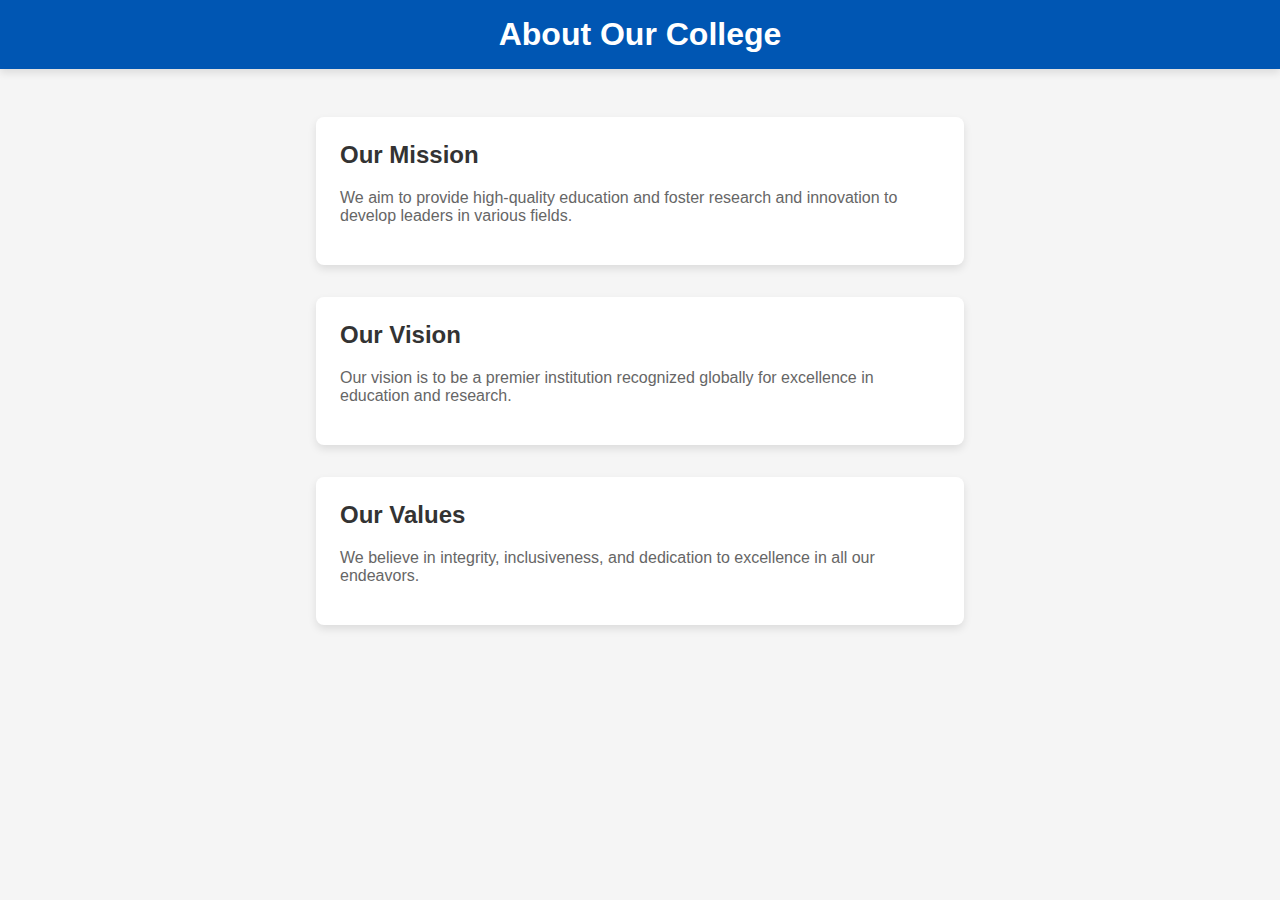
<file: about.html>
<!DOCTYPE html>
<html lang="en">
<head>
    <meta charset="UTF-8">
    <meta name="viewport" content="width=device-width, initial-scale=1.0">
    <title>About Our College</title>
    <link rel="stylesheet" href="about.css">
</head>
<body>
    <header>
        <h1>About Our College</h1>
    </header>
    <section class="about-container">
        <div class="about-content">
            <h2>Our Mission</h2>
            <p>We aim to provide high-quality education and foster research and innovation to develop leaders in various fields.</p>
        </div>
        <div class="about-content">
            <h2>Our Vision</h2>
            <p>Our vision is to be a premier institution recognized globally for excellence in education and research.</p>
        </div>
        <div class="about-content">
            <h2>Our Values</h2>
            <p>We believe in integrity, inclusiveness, and dedication to excellence in all our endeavors.</p>
        </div>
    </section>
    <script src="about.js"></script>
</body>
</html>
</file>
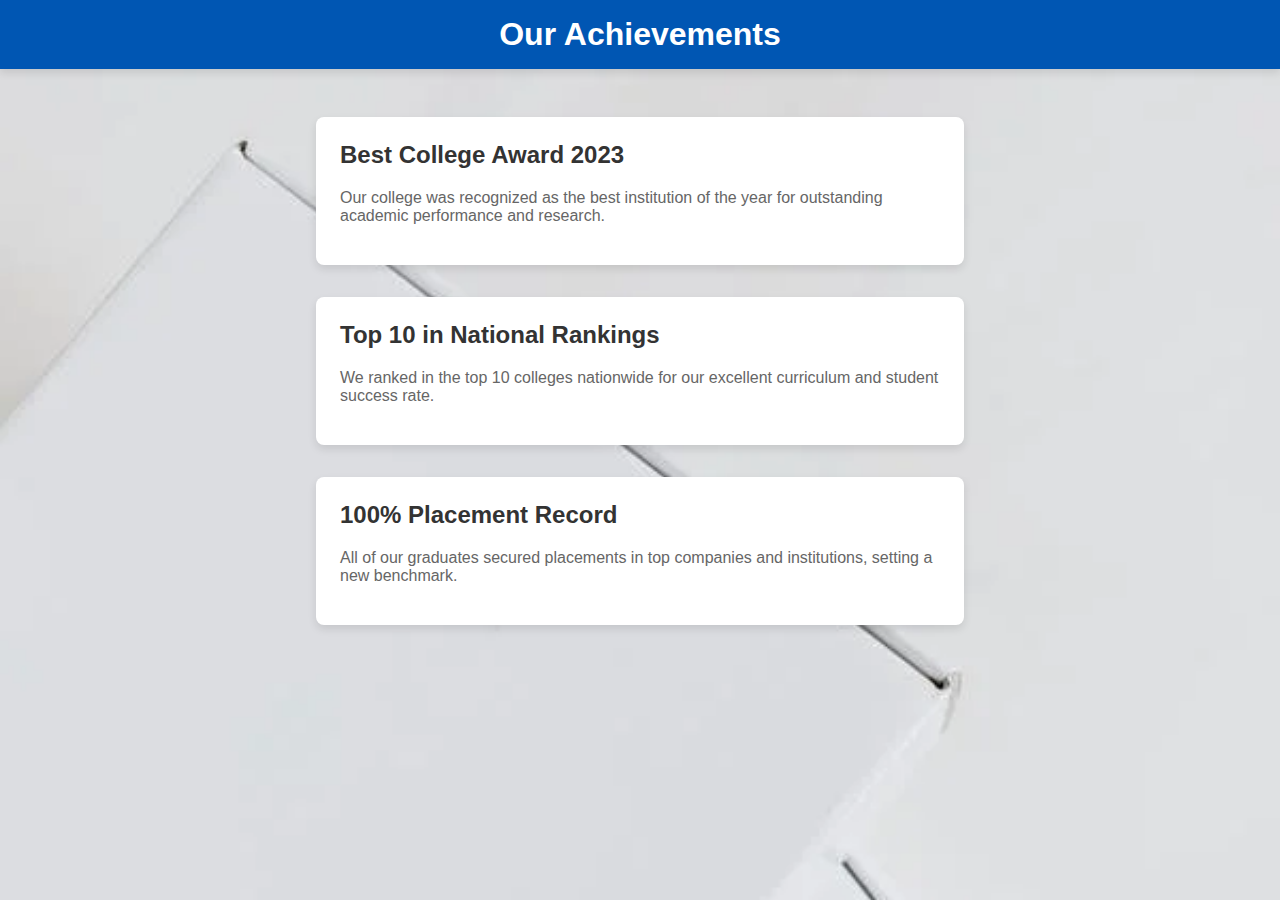
<file: achievements.html>
<!DOCTYPE html>
<html lang="en">
<head>
    <meta charset="UTF-8">
    <meta name="viewport" content="width=device-width, initial-scale=1.0">
    <title>College Achievements</title>
    <link rel="stylesheet" href="achievements.css">
</head>
<body>
    <header>
        <h1>Our Achievements</h1>
    </header>
    <section class="achievements-container">
        <div class="achievement">
            <h2>Best College Award 2023</h2>
            <p>Our college was recognized as the best institution of the year for outstanding academic performance and research.</p>
        </div>
        <div class="achievement">
            <h2>Top 10 in National Rankings</h2>
            <p>We ranked in the top 10 colleges nationwide for our excellent curriculum and student success rate.</p>
        </div>
        <div class="achievement">
            <h2>100% Placement Record</h2>
            <p>All of our graduates secured placements in top companies and institutions, setting a new benchmark.</p>
        </div>
    </section>
    <script src="achievements.js"></script>
</body>
</html>
</file>
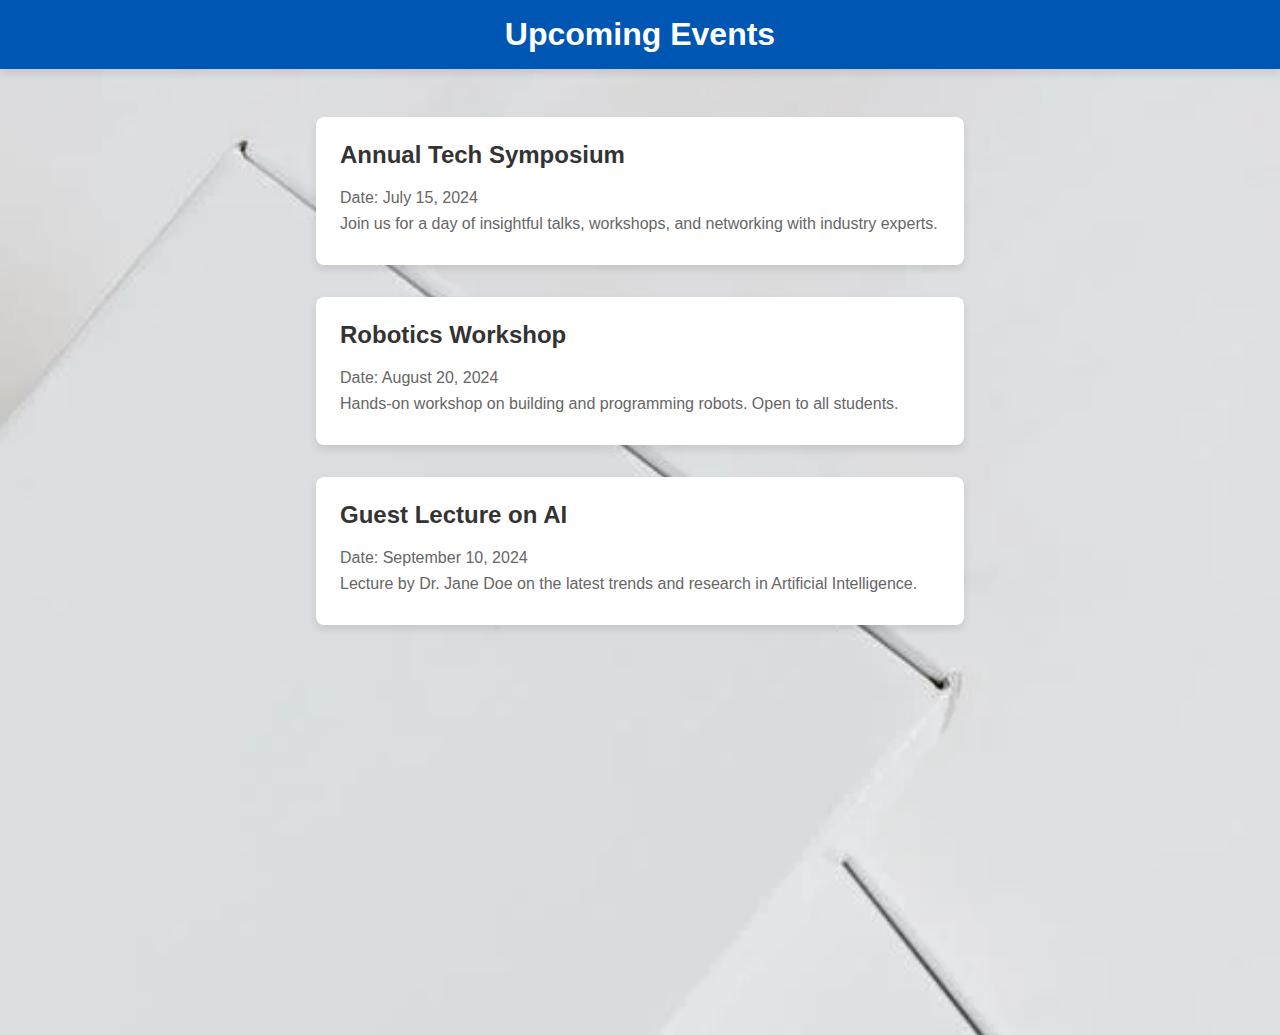
<file: events.html>
<!DOCTYPE html>
<html lang="en">
<head>
    <meta charset="UTF-8">
    <meta name="viewport" content="width=device-width, initial-scale=1.0">
    <title>Events | Engineering College</title>
    <link rel="stylesheet" href="events.css">
</head>
<body>
    <header>
        <h1>Upcoming Events</h1>
    </header>
    <section class="events-container">
        <div class="event">
            <h2>Annual Tech Symposium</h2>
            <p>Date: July 15, 2024</p>
            <p>Join us for a day of insightful talks, workshops, and networking with industry experts.</p>
        </div>
        <div class="event">
            <h2>Robotics Workshop</h2>
            <p>Date: August 20, 2024</p>
            <p>Hands-on workshop on building and programming robots. Open to all students.</p>
        </div>
        <div class="event">
            <h2>Guest Lecture on AI</h2>
            <p>Date: September 10, 2024</p>
            <p>Lecture by Dr. Jane Doe on the latest trends and research in Artificial Intelligence.</p>
        </div>
        <div class="event">
            <h2>Startup Pitch Competition</h2>
            <p>Date: October 5, 2024</p>
            <p>Showcase your startup ideas and compete for funding and mentorship opportunities.</p>
        </div>
        <div class="event">
            <h2>Hackathon 2024</h2>
            <p>Date: November 25-26, 2024</p>
            <p>24-hour coding marathon to solve real-world problems. Prizes for the top teams.</p>
        </div>
    </section>
    <script src="events.js"></script>
</body>
</html>
</file>
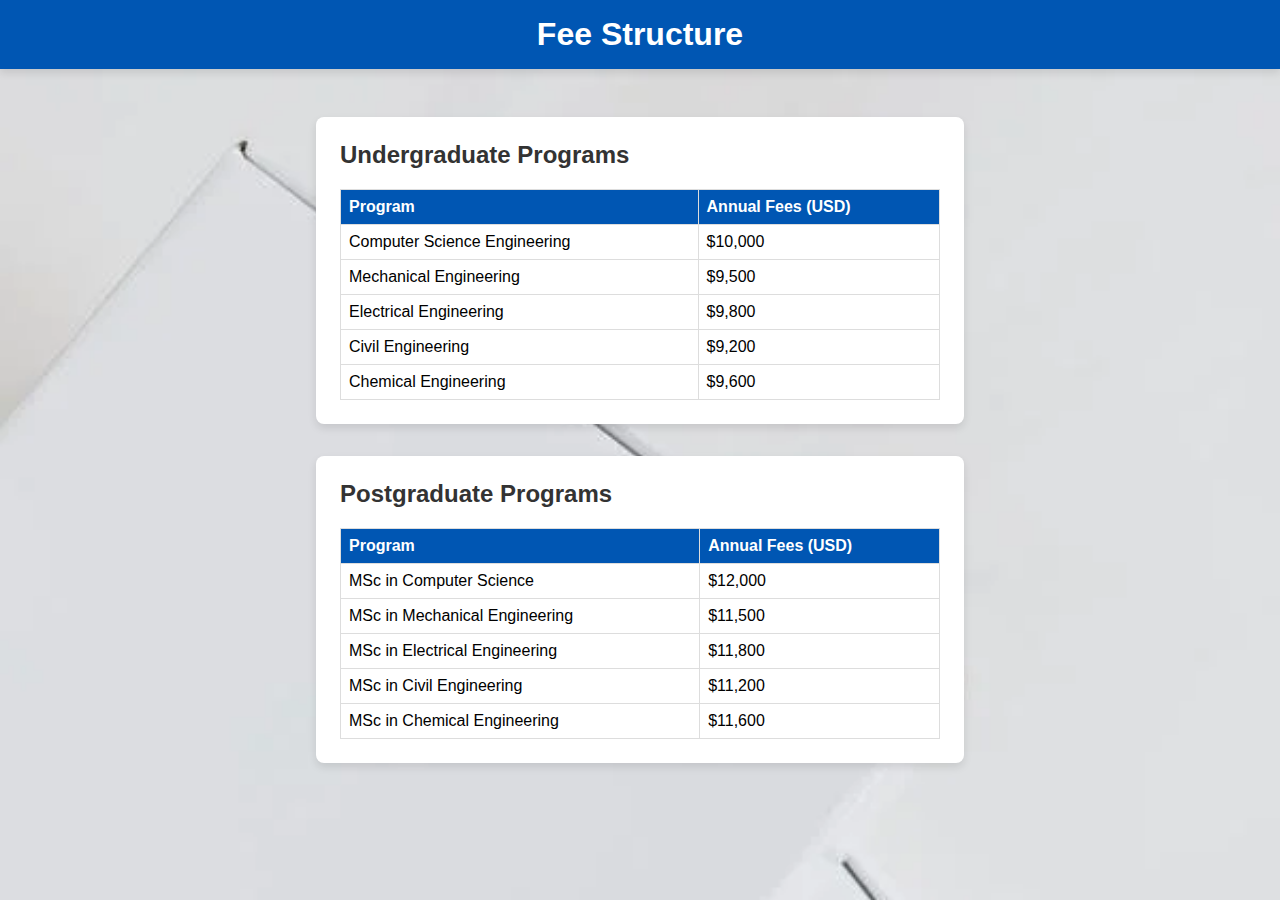
<file: fee-structure.html>
<!DOCTYPE html>
<html lang="en">
<head>
    <meta charset="UTF-8">
    <meta name="viewport" content="width=device-width, initial-scale=1.0">
    <title>Fee Structure | Engineering College</title>
    <link rel="stylesheet" href="fee.css">
</head>
<body>
    <header>
        <h1>Fee Structure</h1>
    </header>
    <section class="fee-container">
        <div class="fee-item">
            <h2>Undergraduate Programs</h2>
            <table>
                <tr>
                    <th>Program</th>
                    <th>Annual Fees (USD)</th>
                </tr>
                <tr>
                    <td>Computer Science Engineering</td>
                    <td>$10,000</td>
                </tr>
                <tr>
                    <td>Mechanical Engineering</td>
                    <td>$9,500</td>
                </tr>
                <tr>
                    <td>Electrical Engineering</td>
                    <td>$9,800</td>
                </tr>
                <tr>
                    <td>Civil Engineering</td>
                    <td>$9,200</td>
                </tr>
                <tr>
                    <td>Chemical Engineering</td>
                    <td>$9,600</td>
                </tr>
            </table>
        </div>
        <div class="fee-item">
            <h2>Postgraduate Programs</h2>
            <table>
                <tr>
                    <th>Program</th>
                    <th>Annual Fees (USD)</th>
                </tr>
                <tr>
                    <td>MSc in Computer Science</td>
                    <td>$12,000</td>
                </tr>
                <tr>
                    <td>MSc in Mechanical Engineering</td>
                    <td>$11,500</td>
                </tr>
                <tr>
                    <td>MSc in Electrical Engineering</td>
                    <td>$11,800</td>
                </tr>
                <tr>
                    <td>MSc in Civil Engineering</td>
                    <td>$11,200</td>
                </tr>
                <tr>
                    <td>MSc in Chemical Engineering</td>
                    <td>$11,600</td>
                </tr>
            </table>
        </div>
    </section>
    <script src="fee.js"></script>
</body>
</html>
</file>
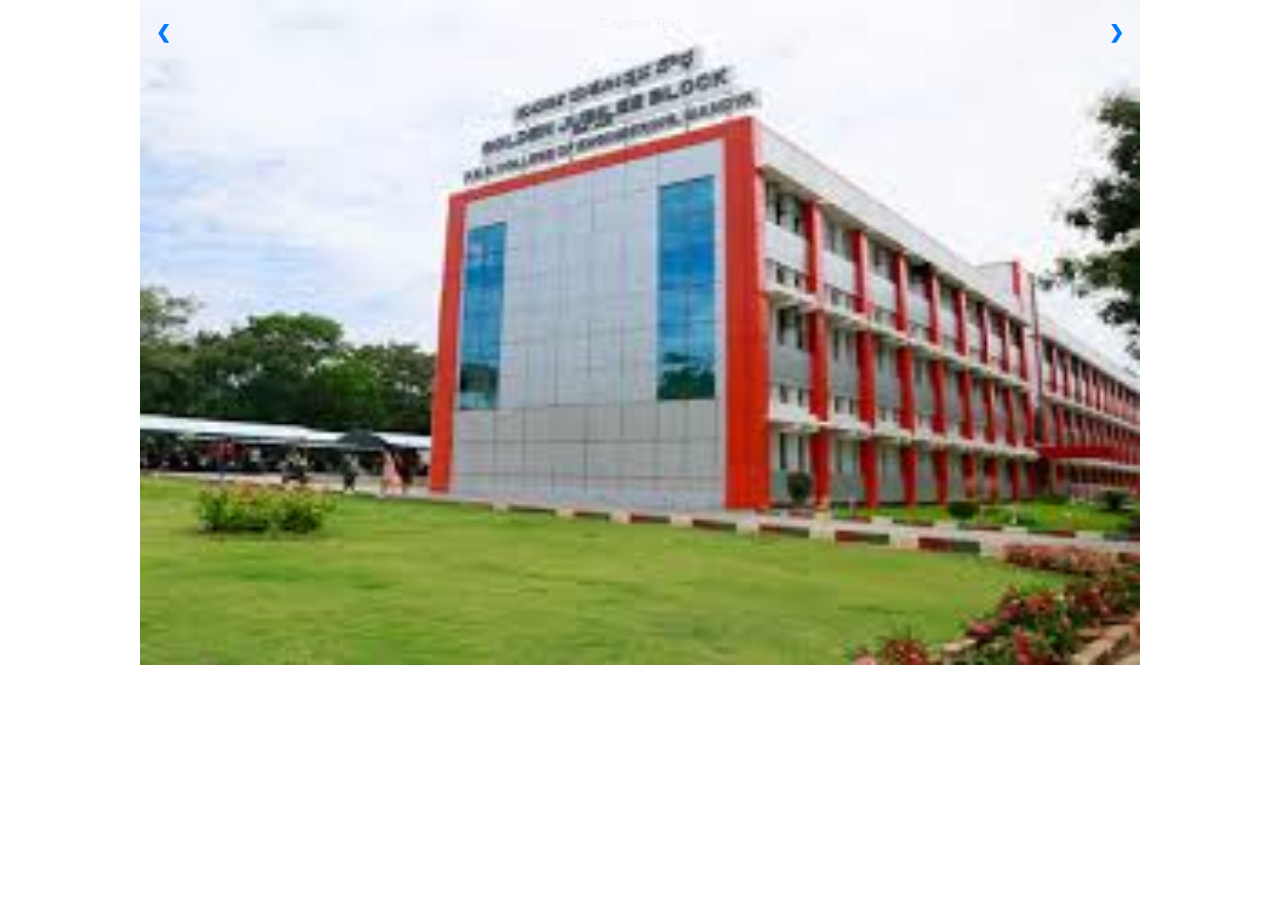
<file: home.html>
<!DOCTYPE html>
<html lang="en">
<head>
    <meta charset="UTF-8">
    <meta name="viewport" content="width=device-width, initial-scale=1.0">
    <title>Home</title>
    <link rel="stylesheet" href="https://stackpath.bootstrapcdn.com/bootstrap/4.5.2/css/bootstrap.min.css">
    <link rel="stylesheet" href="home.css">
</head>
<body>
    <!-- Slideshow container -->
<div class="slideshow-container">

    <!-- Full-width images with number and caption text -->
    <div class="mySlides fade">
      <div class="numbertext">1 / 3</div>
      <img src="college1.jpg" style="width:100%">
      <div class="text">Caption Text</div>
    </div>
  
    <div class="mySlides fade">
      <div class="numbertext">2 / 3</div>
      <img src="college.jpg" style="width:100%">
      <div class="text">Caption Two</div>
    </div>
  
    <div class="mySlides fade">
      <div class="numbertext">3 / 3</div>
      <img src="college1.jpg" style="width:100%">
      <div class="text">Caption Three</div>
    </div>
  
    <!-- Next and previous buttons -->
    <a class="prev" onclick="plusSlides(-1)">&#10094;</a>
    <a class="next" onclick="plusSlides(1)">&#10095;</a>
  </div>
  <br>
  
  <!-- The dots/circles -->
  <div style="text-align:center">
    <span class="dot" onclick="currentSlide(1)"></span>
    <span class="dot" onclick="currentSlide(2)"></span>
    <span class="dot" onclick="currentSlide(3)"></span>
  </div>
  <script src="home.js"></script>
</body>
</html>
</file>
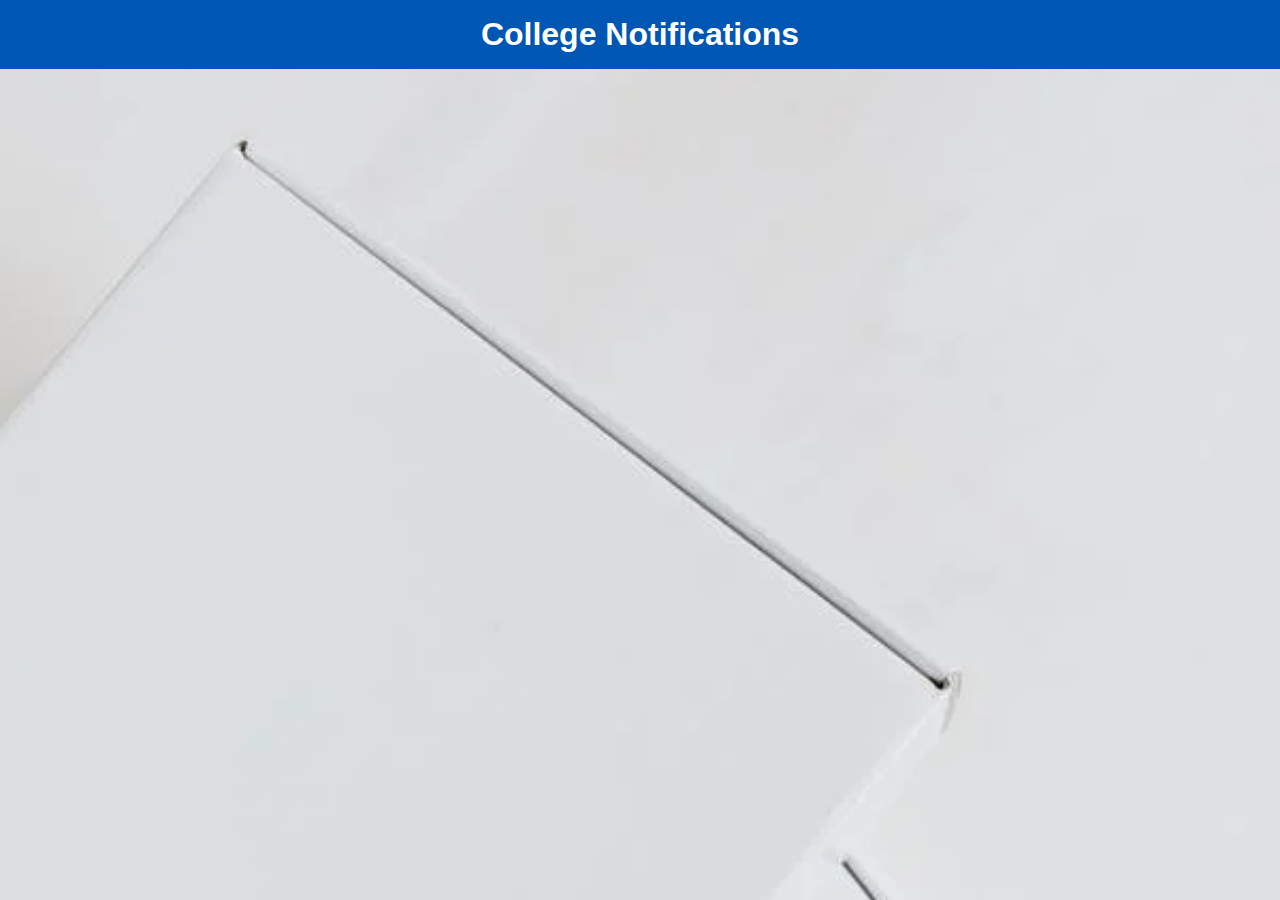
<file: notification.html>
<!DOCTYPE html>
<html lang="en">
<head>
    <meta charset="UTF-8">
    <meta name="viewport" content="width=device-width, initial-scale=1.0">
    <title>College Notifications</title>
    <link rel="stylesheet" href="notification.css">
</head>
<body>
    <header>
        <h1>College Notifications</h1>
    </header>
    <main>
        <div class="notification-container" id="notification-container">
            <!-- Notifications will be dynamically added here -->
        </div>
    </main>
    <script src="notification.js"></script>
</body>
</html>
</file>
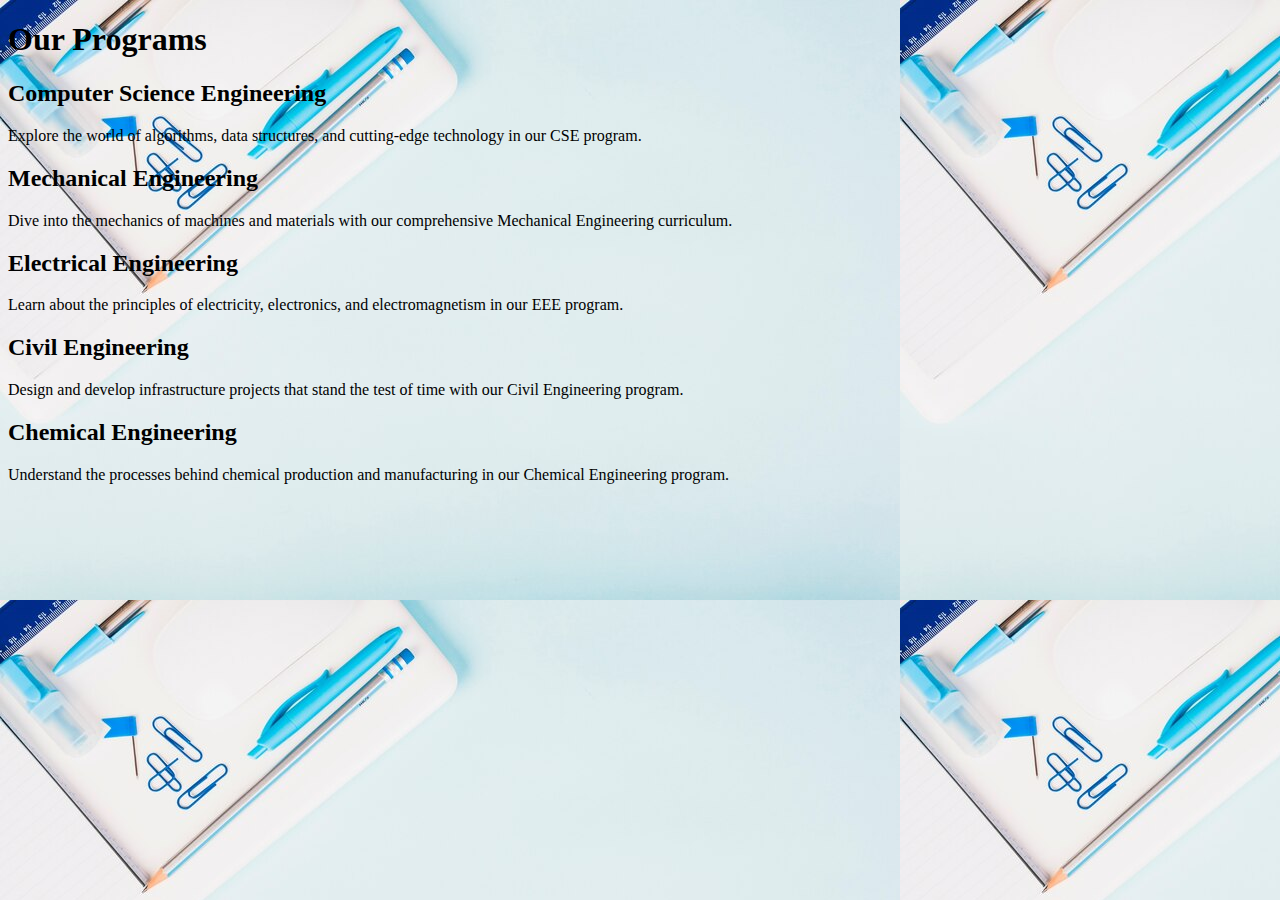
<file: program.html>
<!DOCTYPE html>
<html lang="en">
<head>
    <meta charset="UTF-8">
    <meta name="viewport" content="width=device-width, initial-scale=1.0">
    <title>Programs | Engineering College</title>
    <link rel="stylesheet" href="program.css">
</head>
<body>
    <header>
        <h1>Our Programs</h1>
    </header>
    <section class="programs-container">
        <div class="program">
            <h2>Computer Science Engineering</h2>
            <p>Explore the world of algorithms, data structures, and cutting-edge technology in our CSE program.</p>
        </div>
        <div class="program">
            <h2>Mechanical Engineering</h2>
            <p>Dive into the mechanics of machines and materials with our comprehensive Mechanical Engineering curriculum.</p>
        </div>
        <div class="program">
            <h2>Electrical Engineering</h2>
            <p>Learn about the principles of electricity, electronics, and electromagnetism in our EEE program.</p>
        </div>
        <div class="program">
            <h2>Civil Engineering</h2>
            <p>Design and develop infrastructure projects that stand the test of time with our Civil Engineering program.</p>
        </div>
        <div class="program">
            <h2>Chemical Engineering</h2>
            <p>Understand the processes behind chemical production and manufacturing in our Chemical Engineering program.</p>
        </div>
    </section>
    <script src="program.js"></script>
</body>
</html>
</file>
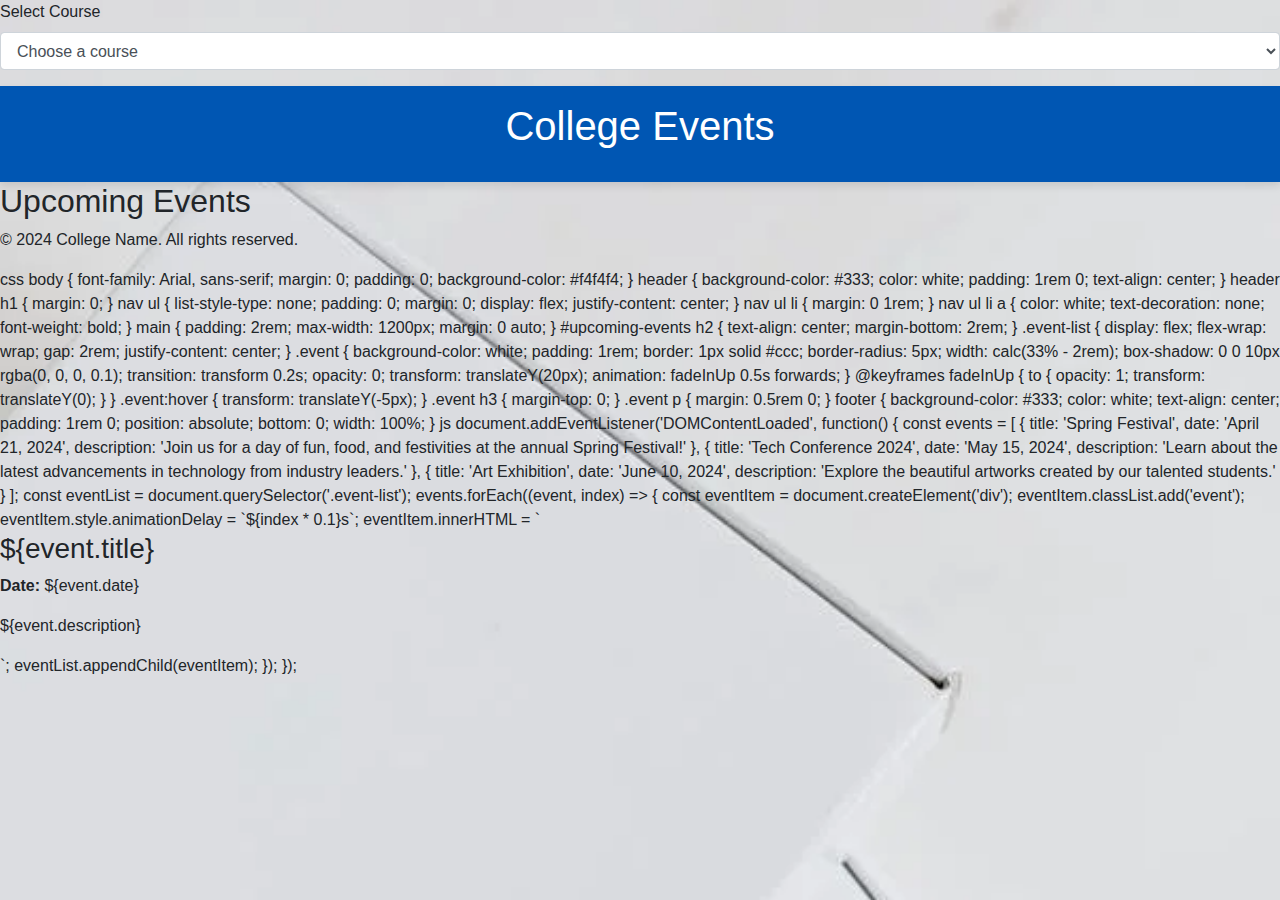
<file: something.html>
<!DOCTYPE html>
<html lang="en">
<head>
    <meta charset="UTF-8">
    <meta name="viewport" content="width=device-width, initial-scale=1.0">
    <title>program</title>
    <link rel="stylesheet" href="https://stackpath.bootstrapcdn.com/bootstrap/4.5.2/css/bootstrap.min.css">
    <link rel="stylesheet" href="program.css">
</head>
<body>
    <div class="form-group">
        <label for="course">Select Course</label>
        <select class="form-control" id="course" required>
            <option value="">Choose a course</option>
            <option value="course1">COMPUTER SCIENCE ENGINEERING</option>
            <option value="course2">ELECTRONICS AND COMMUNICATION ENGNINEERING</option>
            <option value="course3">MECHANICAL ENGINEERING</option>
            <option value="course3">CIVIL ENGINEERING</option>
        </select>
    </div>
</body>
</html>
<!DOCTYPE html>
<html lang="en">
<head>
    <meta charset="UTF-8">
    <meta name="viewport" content="width=device-width, initial-scale=1.0">
    <title>College Events</title>
    <link rel="stylesheet" href="events.css">
</head>
<body>
    <header>
        <h1>College Events</h1>
        <nav>
            <ul>
            </ul>
        </nav>
    </header>

    <main>
        <section id="upcoming-events">
            <h2>Upcoming Events</h2>
            <div class="event-list">
                <!-- Event items will be injected here by JavaScript -->
            </div>
        </section>
    </main>

    <footer>
        <p>&copy; 2024 College Name. All rights reserved.</p>
    </footer>

    <script src="events.js"></script>
</body>
</html>

css
body {
    font-family: Arial, sans-serif;
    margin: 0;
    padding: 0;
    background-color: #f4f4f4;
}

header {
    background-color: #333;
    color: white;
    padding: 1rem 0;
    text-align: center;
}

header h1 {
    margin: 0;
}

nav ul {
    list-style-type: none;
    padding: 0;
    margin: 0;
    display: flex;
    justify-content: center;
}

nav ul li {
    margin: 0 1rem;
}

nav ul li a {
    color: white;
    text-decoration: none;
    font-weight: bold;
}

main {
    padding: 2rem;
    max-width: 1200px;
    margin: 0 auto;
}

#upcoming-events h2 {
    text-align: center;
    margin-bottom: 2rem;
}

.event-list {
    display: flex;
    flex-wrap: wrap;
    gap: 2rem;
    justify-content: center;
}

.event {
    background-color: white;
    padding: 1rem;
    border: 1px solid #ccc;
    border-radius: 5px;
    width: calc(33% - 2rem);
    box-shadow: 0 0 10px rgba(0, 0, 0, 0.1);
    transition: transform 0.2s;
    opacity: 0;
    transform: translateY(20px);
    animation: fadeInUp 0.5s forwards;
}

@keyframes fadeInUp {
    to {
        opacity: 1;
        transform: translateY(0);
    }
}

.event:hover {
    transform: translateY(-5px);
}

.event h3 {
    margin-top: 0;
}

.event p {
    margin: 0.5rem 0;
}

footer {
    background-color: #333;
    color: white;
    text-align: center;
    padding: 1rem 0;
    position: absolute;
    bottom: 0;
    width: 100%;
}

js
document.addEventListener('DOMContentLoaded', function() {
    const events = [
        {
            title: 'Spring Festival',
            date: 'April 21, 2024',
            description: 'Join us for a day of fun, food, and festivities at the annual Spring Festival!'
        },
        {
            title: 'Tech Conference 2024',
            date: 'May 15, 2024',
            description: 'Learn about the latest advancements in technology from industry leaders.'
        },
        {
            title: 'Art Exhibition',
            date: 'June 10, 2024',
            description: 'Explore the beautiful artworks created by our talented students.'
        }
    ];

    const eventList = document.querySelector('.event-list');

    events.forEach((event, index) => {
        const eventItem = document.createElement('div');
        eventItem.classList.add('event');
        eventItem.style.animationDelay = `${index * 0.1}s`;

        eventItem.innerHTML = `
            <h3>${event.title}</h3>
            <p><strong>Date:</strong> ${event.date}</p>
            <p>${event.description}</p>
        `;

        eventList.appendChild(eventItem);
    });
});
</file>
<file: about.css>
body {
    font-family: Arial, sans-serif;
    background-color: #f5f5f5;
    margin: 0;
    padding: 0;
}

header {
    text-align: center;
    background-color: #0056b3;
    color: white;
    padding: 1em 0;
    box-shadow: 0 4px 8px rgba(0,0,0,0.1);
}

h1 {
    margin: 0;
}

.about-container {
    display: flex;
    flex-direction: column;
    align-items: center;
    padding: 2em;
}

.about-content {
    background-color: white;
    border-radius: 8px;
    box-shadow: 0 4px 8px rgba(0,0,0,0.1);
    margin: 1em 0;
    padding: 1.5em;
    width: 80%;
    max-width: 600px;
    opacity: 0;
    transform: translateY(50px);
    transition: all 0.5s ease-out;
}

.about-content h2 {
    margin-top: 0;
    color: #333;
}

.about-content p {
    color: #666;
}
</file>
<file: achievements.css>
body {
    font-family: Arial, sans-serif;
    background-color: #f5f5f5;
    margin: 0;
    padding: 0;
    background-image:url("notification.webp") ;
    background-size: cover;
}

header {
    text-align: center;
    background-color: #0056b3;
    color: white;
    padding: 1em 0;
    box-shadow: 0 4px 8px rgba(0,0,0,0.1);
}

h1 {
    margin: 0;
}

.achievements-container {
    display: flex;
    flex-direction: column;
    align-items: center;
    padding: 2em;
}

.achievement {
    background-color: white;
    border-radius: 8px;
    box-shadow: 0 4px 8px rgba(0,0,0,0.1);
    margin: 1em 0;
    padding: 1.5em;
    width: 80%;
    max-width: 600px;
    opacity: 0;
    transform: translateY(50px);
    transition: all 0.5s ease-out;
}

.achievement h2 {
    margin-top: 0;
    color: #333;
}

.achievement p {
    color: #666;
}
</file>
<file: events.css>
body {
    font-family: Arial, sans-serif;
    background-color: #f5f5f5;
    margin: 0;
    padding: 0;
    background-image:url("notification.webp") ;
    background-size: cover;
}

header {
    text-align: center;
    background-color: #0056b3;
    color: white;
    padding: 1em 0;
    box-shadow: 0 4px 8px rgba(0,0,0,0.1);
}

h1 {
    margin: 0;
}

.events-container {
    display: flex;
    flex-direction: column;
    align-items: center;
    padding: 2em;
}

.event {
    background-color: white;
    border-radius: 8px;
    box-shadow: 0 4px 8px rgba(0,0,0,0.1);
    margin: 1em 0;
    padding: 1.5em;
    width: 80%;
    max-width: 600px;
    opacity: 0;
    transform: translateY(50px);
    transition: opacity 0.6s ease-out, transform 0.6s ease-out;
}

.event h2 {
    margin-top: 0;
    color: #333;
}

.event p {
    color: #666;
    margin: 0.5em 0;
}

@keyframes slideIn {
    from {
        opacity: 0;
        transform: translateY(50px);
    }
    to {
        opacity: 1;
        transform: translateY(0);
    }
}
</file>
<file: fee.css>
body {
    font-family: Arial, sans-serif;
    background-color: #f5f5f5;
    margin: 0;
    padding: 0;
    background-image:url("notification.webp") ;
    background-size: cover;
}

header {
    text-align: center;
    background-color:#0056b3;;
    color: white;
    padding: 1em 0;
    box-shadow: 0 4px 8px rgba(0,0,0,0.1);
}

h1 {
    margin: 0;
}

.fee-container {
    display: flex;
    flex-direction: column;
    align-items: center;
    padding: 2em;
}

.fee-item {
    background-color: white;
    border-radius: 8px;
    box-shadow: 0 4px 8px rgba(0,0,0,0.1);
    margin: 1em 0;
    padding: 1.5em;
    width: 80%;
    max-width: 600px;
    opacity: 0;
    transform: translateY(50px);
    transition: all 0.5s ease-out;
}

.fee-item h2 {
    margin-top: 0;
    color: #333;
}

table {
    width: 100%;
    border-collapse: collapse;
    margin-top: 1em;
}

th, td {
    border: 1px solid #ddd;
    padding: 8px;
    text-align: left;
}

th {
    background-color:#0056b3;
    color: white;
}
</file>
<file: home.css>
* {
    box-sizing: border-box;
  }
  
  /* Slideshow container */
  .slideshow-container {
    max-width: 1000px;
    position: relative;
    margin: auto;
  }
  
  /* Images will be positioned absolutely */
  .mySlides {
    position: absolute;
    width: 100%;
    opacity: 0;
    transition: opacity 1.5s ease;
  }
  
  .mySlides.active {
    opacity: 1;
    position: relative; 
    height: 50px;
  }
  
  /* Next & previous buttons */
  .prev, .next {
    cursor: pointer;
    position: absolute;
    top: 50%;
    width: auto;
    margin-top: -22px;
    padding: 16px;
    font-weight: bold;
    font-size: 18px;
    transition: 0.6s ease;
    border-radius: 0 3px 3px 0;
    user-select: none;
  }
  
  /* Position the "next button" to the right */
  .next {
    right: 0;
    border-radius: 3px 0 0 3px;
  }
  
  /* On hover, add a black background color with a little bit see-through */
  .prev:hover, .next:hover {
    background-color: rgba(0,0,0,0.8);
  }
  
  /* Caption text */
  .text {
    color: #f2f2f2;
    font-size: 15px;
    padding: 8px 12px;
    position: absolute;
    bottom: 8px;
    width: 100%;
    text-align: center;
  }
  
  /* Number text (1/3 etc) */
  .numbertext {
    color: #f2f2f2;
    font-size: 12px;
    padding: 8px 12px;
    position: absolute;
    top: 0;
  }
  
  /* The dots/bullets/indicators */
  .dot {
    cursor: pointer;
    height: 15px;
    width: 15px;
    margin: 0 2px;
    background-color: #bbb;
    border-radius: 50%;
    display: inline-block;
    transition: background-color 0.6s ease;
  }
  
  .active, .dot:hover {
    background-color: #717171;
  }
  
  /* Fading animation */
  .fade {
    animation-name: fade;
    animation-duration: 1.5s;
  }
  
  @keyframes fade {
    from {opacity: .4}
    to {opacity: 1}
  }
</file>
<file: notification.css>
body {
    font-family: Arial, sans-serif;
    margin: 0;
    padding: 0;
    background-image:url("notification.webp") ;
    background-size: cover;
}

header {
    background-color: #0056b3;
    color: #fff;
    text-align: center;
    padding: 1rem;
}

h1 {
    margin: 0;
}

.notification-container {
    max-width: 600px;
    margin: 2rem auto;
    padding: 0 1rem;
}

.notification {
    background-color: #fff;
    border-left: 6px solid #0056b3;
    margin-bottom: 1rem;
    padding: 1rem;
    border-radius: 5px;
    box-shadow: 0 2px 4px rgba(0, 0, 0, 0.1);
    opacity: 0;
    transform: translateX(-100%);
    animation: slideIn 0.5s forwards;
}

.notification:nth-child(even) {
    border-left-color: #f39c12;
}

@keyframes slideIn {
    to {
        opacity: 1;
        transform: translateX(0);
    }
}
</file>
<file: program.css>
body{
    background-image: url("background.jpg");
}
</file>
